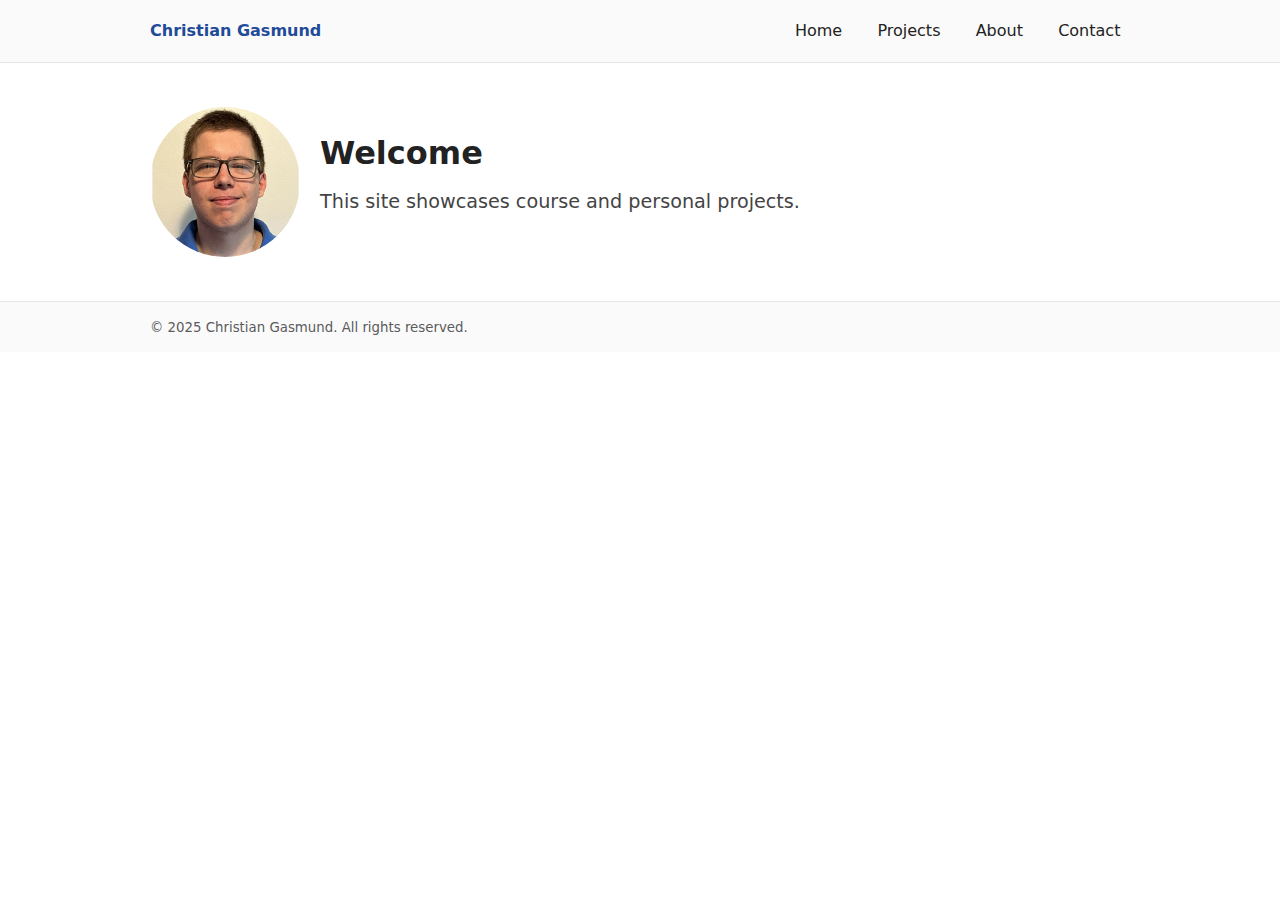
<file: index.html>
<!doctype html>
<html lang="en">
<head>
    <meta charset="utf-8" />
    <meta name="viewport" content="width=device-width, initial-scale=1" />
    <title>Christian Gasmund · Portfolio</title>
    <link rel="stylesheet" href="assets/css/styles.css" />
</head>
<body>
    <header class="site-header">
        <div class="container nav">
            <a class="brand" href="index.html">Christian Gasmund</a>
            <nav class="top-nav">
                <a href="index.html">Home</a>
                <a href="projects.html">Projects</a>
                <a href="about.html">About</a>
                <a href="contact.html">Contact</a>
            </nav>
        </div>
    </header>

    <main class="container">
        <!-- Page-specific content goes here -->

        <section class="intro">
            <img src="assets/img/ChristianGasmund.png" alt="Christian Gasmund" class="profile-pic">
            <div class="intro-text">
                <h1>Welcome</h1>
                <p>This site showcases course and personal projects.</p>
            </div>
        </section>
    </main>
    
    <footer class="site-footer">
        <div class="container">
            <small>© 2025 Christian Gasmund. All rights reserved.</small>
        </div>
    </footer>
</body>
</html>
</file>
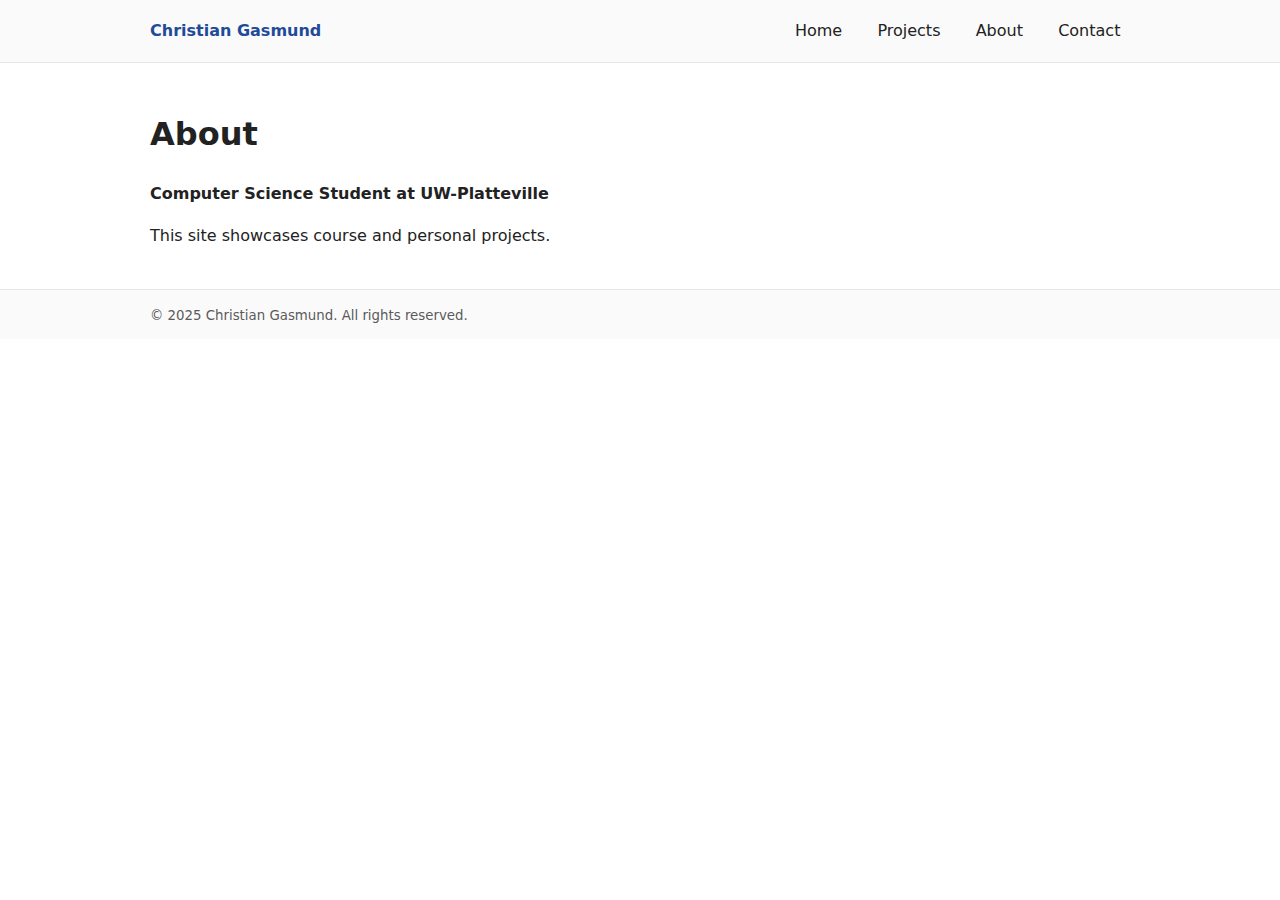
<file: about.html>
<!doctype html>
<html lang="en">
<head>
    <meta charset="utf-8" />
    <meta name="viewport" content="width=device-width, initial-scale=1" />
    <title>Christian Gasmund · Portfolio</title>
    <link rel="stylesheet" href="assets/css/styles.css" />
</head>
<body>
    <header class="site-header">
        <div class="container nav">
            <a class="brand" href="index.html">Christian Gasmund</a>
            <nav class="top-nav">
                <a href="index.html">Home</a>
                <a href="projects.html">Projects</a>
                <a href="about.html">About</a>
                <a href="contact.html">Contact</a>
            </nav>
        </div>
    </header>

    <main class="container">
        <!-- Page-specific content goes here -->
        <h1>About</h1>
        <p><strong>Computer Science Student at UW-Platteville</strong></p>
        <p>This site showcases course and personal projects.</p>
    </main>
    
    <footer class="site-footer">
        <div class="container">
            <small>© 2025 Christian Gasmund. All rights reserved.</small>
        </div>
    </footer>
</body>
</html>
</file>
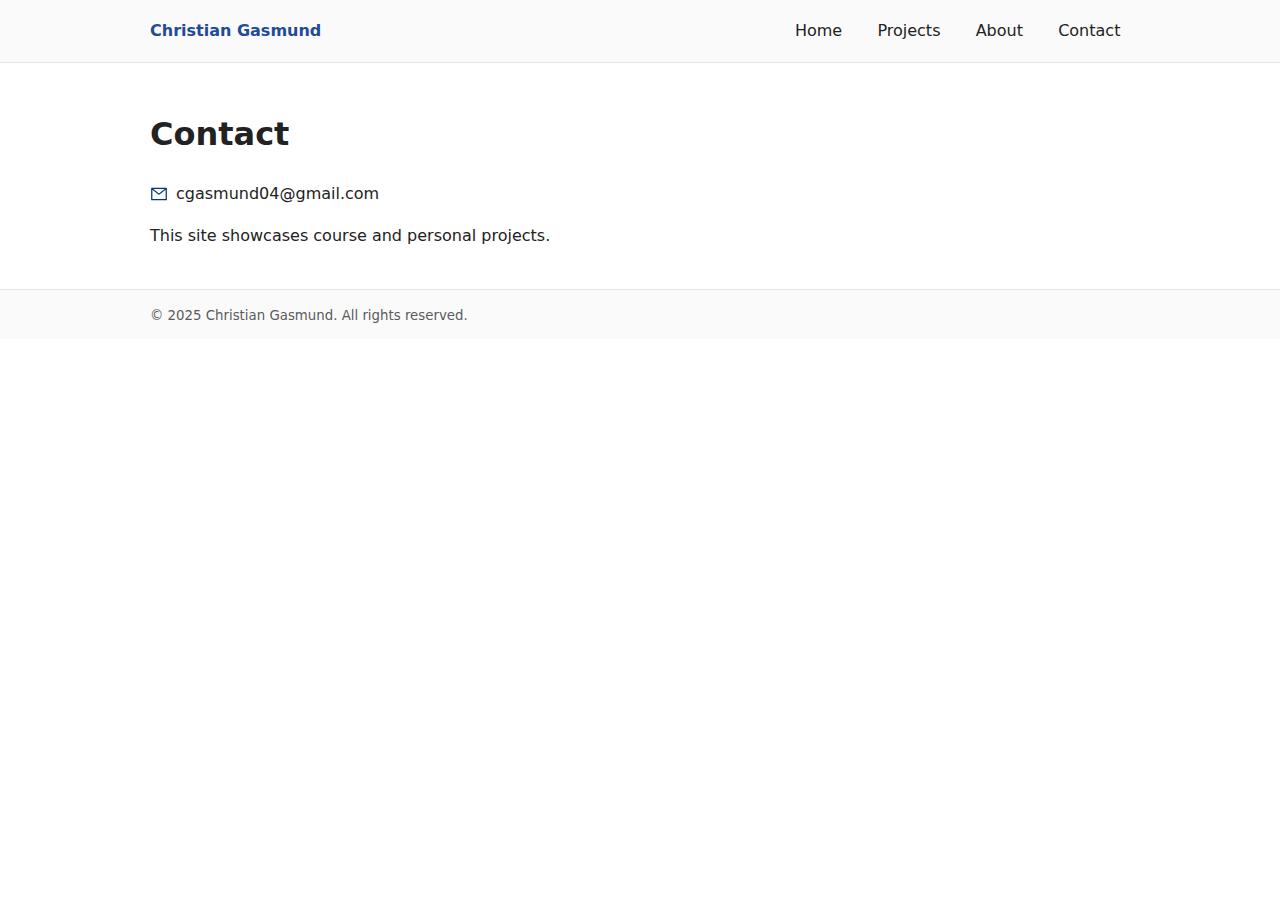
<file: contact.html>
<!doctype html>
<html lang="en">
<head>
    <meta charset="utf-8" />
    <meta name="viewport" content="width=device-width, initial-scale=1" />
    <title>Christian Gasmund · Portfolio</title>
    <link rel="stylesheet" href="assets/css/styles.css" />
</head>
<body>
    <header class="site-header">
        <div class="container nav">
            <a class="brand" href="index.html">Christian Gasmund</a>
            <nav class="top-nav">
                <a href="index.html">Home</a>
                <a href="projects.html">Projects</a>
                <a href="about.html">About</a>
                <a href="contact.html">Contact</a>
            </nav>
        </div>
    </header>

    <main class="container">
        <!-- Page-specific content goes here -->
        <h1>Contact</h1>
        <div style="display: flex; align-items: center; gap: 0.5em;">
            <img src="assets/img/MailOutlined.svg" alt="Logo" width="18" height="18">
            <span>cgasmund04@gmail.com</span>
        </div>
        <p>This site showcases course and personal projects.</p>
    </main>
    
    <footer class="site-footer">
        <div class="container">
            <small>© 2025 Christian Gasmund. All rights reserved.</small>
        </div>
    </footer>
</body>
</html>
</file>
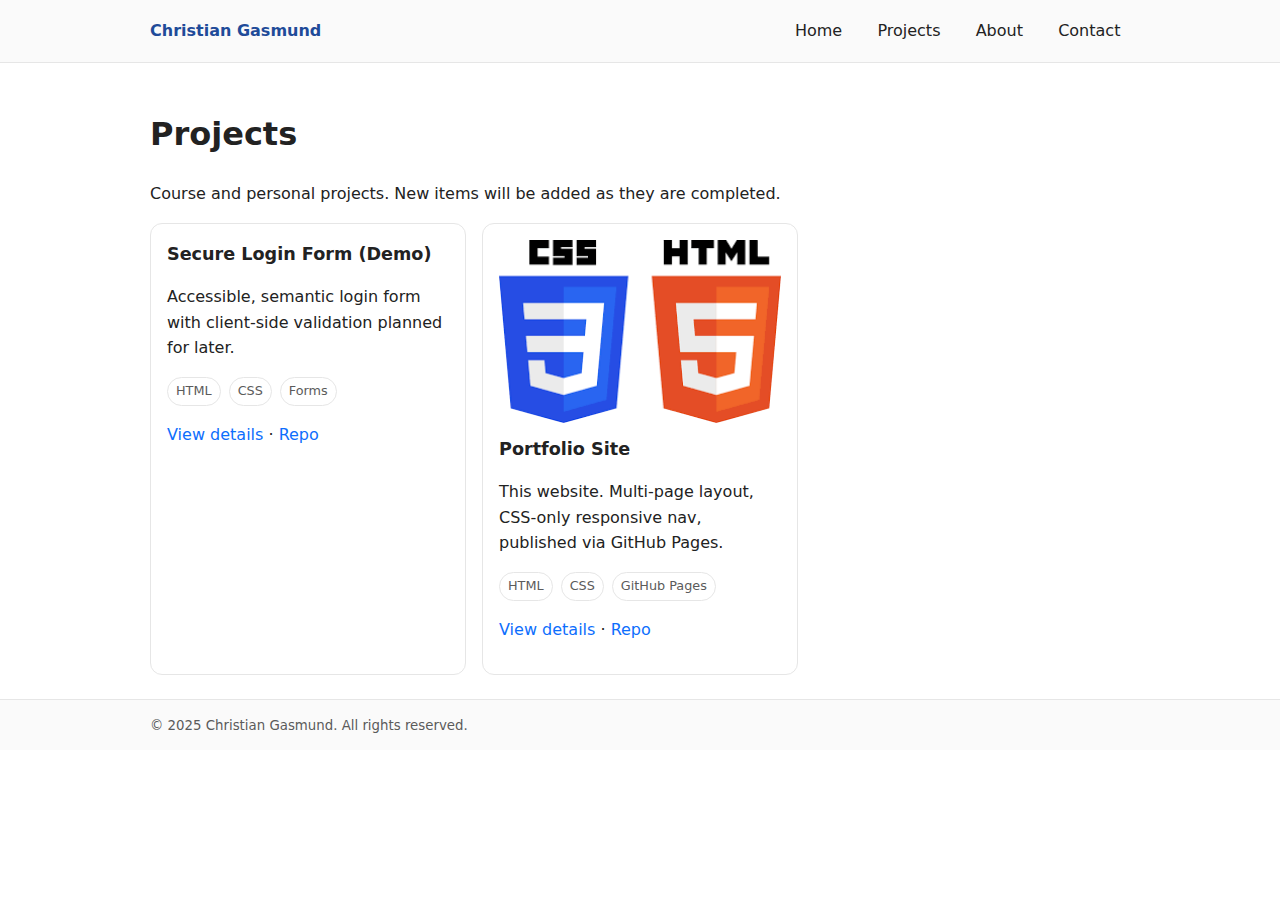
<file: projects.html>
<!doctype html>
<html lang="en">
<head>
    <meta charset="utf-8" />
    <meta name="viewport" content="width=device-width, initial-scale=1" />
    <title>Christian Gasmund · Portfolio</title>
    <link rel="stylesheet" href="assets/css/styles.css" />
</head>
<body>
    <header class="site-header">
        <div class="container nav">
            <a class="brand" href="index.html">Christian Gasmund</a>
            <nav class="top-nav">
                <a href="index.html">Home</a>
                <a href="projects.html">Projects</a>
                <a href="about.html">About</a>
                <a href="contact.html">Contact</a>
            </nav>
        </div>
    </header>

    <main class="container">
        <!-- Page-specific content goes here -->
        <h1>Projects</h1>
        <p>Course and personal projects. New items will be added as they are completed.</p>

        <section class="grid">
            <article class="card">
                <h3>Secure Login Form (Demo)</h3>
                <p>Accessible, semantic login form with client-side validation planned for later.</p>
                <div class="tags">
                    <span class="tag">HTML</span><span class="tag">CSS</span><span class="tag">Forms</span>
                </div>
                <p><a href="#">View details</a> · <a href="#">Repo</a></p>
            </article>

            <article class="card">
                <img src="assets/img/project1.png" alt="Screenshot of portfolio site" class="card-img">
                <h3>Portfolio Site</h3>
                <p>This website. Multi-page layout, CSS-only responsive nav, published via GitHub Pages.</p>
                <div class="tags">
                    <span class="tag">HTML</span><span class="tag">CSS</span><span class="tag">GitHub Pages</span>
                </div>
                <p><a href="#">View details</a> · <a href="#">Repo</a></p>
            </article>
        </section>
    </main>
    
    <footer class="site-footer">
        <div class="container">
            <small>© 2025 Christian Gasmund. All rights reserved.</small>
        </div>
    </footer>
</body>
</html>
</file>
<file: assets/css/styles.css>
:root{
    --bg: #ffffff;
    --text: #222;
    --muted: #5b5b5b;
    --primary: #1f4b99; /* academic/professional blue */
    --accent: #0d6efd; /* links & focus */
    --border: #e6e6e6;
    --radius: 12px;
    --maxw: 980px;
    --space: 16px;
}

* { box-sizing: border-box; }
html,body { margin:0; padding:0; background:var(--bg); color:var(--text); font:16px/1.6 system-ui,-apple-system,Segoe UI,Roboto,Ubuntu; }

.container { width: min(100% - 2rem, var(--maxw)); margin-inline:auto; }

.site-header { border-bottom: 1px solid var(--border); background:#fafafa; }
.nav { display:flex; align-items:center; gap:var(--space); padding: .75rem 0; }
.brand { font-weight:700; text-decoration:none; color:var(--primary); }
.top-nav { margin-left:auto; display:flex; gap:1rem; flex-wrap:wrap; }
.top-nav a{ text-decoration:none; color:var(--text); padding:.4rem .6rem; border-radius:8px; }
.top-nav a:hover, .top-nav a[aria-current="page"]{ background:#eef3ff; color:var(--primary); }

main.container{ padding: 1.5rem 0; }

.site-footer { border-top:1px solid var(--border); background:#fafafa; padding:.75rem 0; color:var(--muted); }

/* Projects grid */
.grid {
    display:grid;
    grid-template-columns: repeat(3, 1fr);
    gap: 1rem;
}
.card {
    border:1px solid var(--border);
    border-radius: var(--radius);
    padding: 1rem;
    background: #fff;
}
.card h3 { margin: 0 0 .5rem; font-size: 1.1rem; }
.tags { display:flex; gap:.5rem; flex-wrap:wrap; margin:.5rem 0 0; }
.tag { font-size:.8rem; padding:.2rem .5rem; border:1px solid var(--border); border-radius:999px; color:var(--muted); }
.card a { color:var(--accent); text-decoration:none; }

/* Responsive: stack nav & 2/1-column grid without JS */
@media (max-width: 820px){
    .top-nav { width:100%; order:2; margin-left:0; }
    .nav { flex-wrap:wrap; }
    .grid { grid-template-columns: repeat(2, 1fr); }
}
@media (max-width: 520px){
    .grid { grid-template-columns: 1fr; }
}

.intro {
    display: flex;
    align-items: center; /* vertically align image and text */
    gap: 20px; /* spacing between image and text */
    margin: 20px 0;
}

.profile-pic {
    width: 150px;
    height: 150px;
    border-radius: 50%; /* circular image */
    object-fit: cover; /* ensures proper scaling */
    flex-shrink: 0; /* prevents image from shrinking */
}

.intro-text h1 {
    margin: 0;
    font-size: 2rem;
}

.intro-text p {
    margin-top: 8px;
    font-size: 1.2rem;
    color: #444;
}

.card-img {
    width: 100%; /* fills the card’s width */
    height: auto; /* keeps aspect ratio */
    border-radius: var(--radius) var(--radius) 0 0; /* round top corners */
    margin-bottom: .75rem; /* space between image and text */
    display: block;
}
</file>
